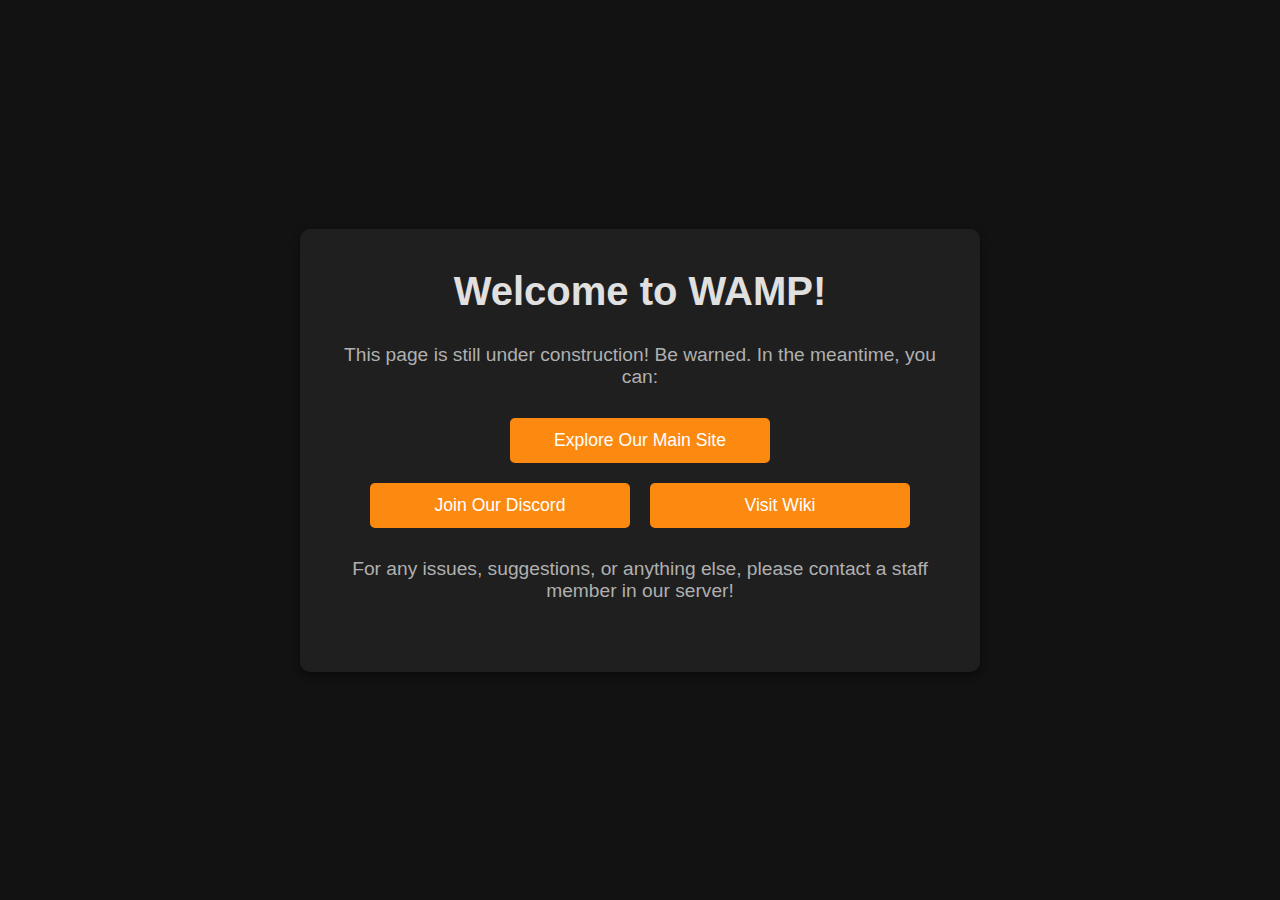
<file: index.html>
<!DOCTYPE html>
<html lang="en">
  <head>
    <meta charset="UTF-8" />
    <meta name="viewport" content="width=device-width, initial-scale=1.0" />
    <title>WAMP - Home</title>
    <link rel="icon" href="assets/logo.png" />
    <link rel="stylesheet" href="styles/stylesindex.css" />
  </head>
  <body>
    <div class="container">
      <h1>Welcome to WAMP!</h1>
      <p>
        This page is still under construction! Be warned. In the meantime, you
        can:
      </p>
      <a href="https://wherearemypants.carrd.co/" class="button" target="_self"
        >Explore Our Main Site</a
      >
      <div class="cta-buttons">
        <a href="https://discord.gg/HuFpqrzXqu" class="button" target="_self"
          >Join Our Discord</a
        >
        <a href="pages/wiki.html" class="button" target="_self">Visit Wiki</a>
      </div>
      <p>
        For any issues, suggestions, or anything else, please contact a staff
        member in our server!
      </p>
    </div>
  </body>
</html>
</file>
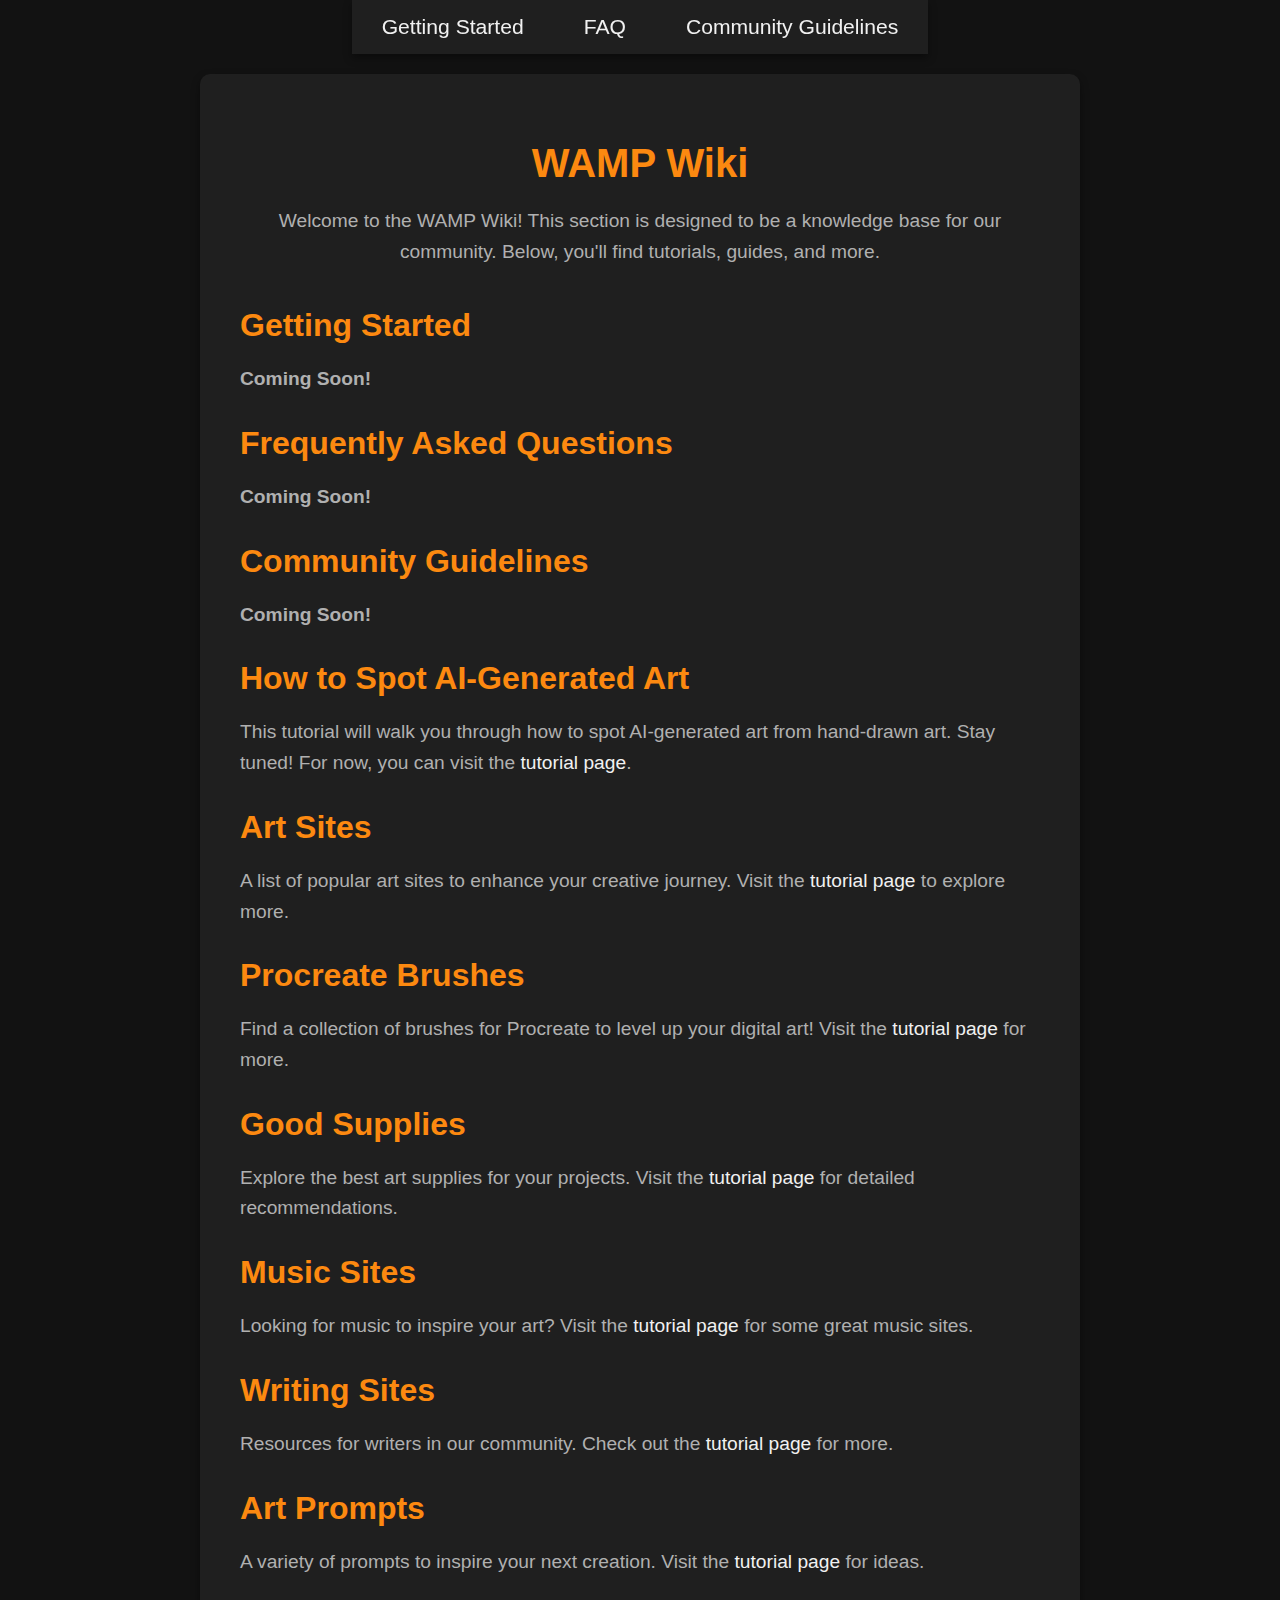
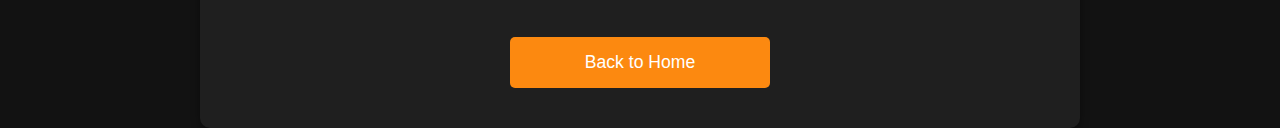
<file: pages/wiki.html>
<!DOCTYPE html>
<html lang="en">
  <head>
    <meta charset="UTF-8" />
    <meta name="viewport" content="width=device-width, initial-scale=1.0" />
    <title>WAMP - Wiki</title>
    <link rel="icon" href="../assets/logo.png" />
    <link rel="stylesheet" href="../styles/styleswiki.css" />
  </head>
  <body>
    <div class="navbar">
      <ul>
        <li><a href="#getting-started">Getting Started</a></li>
        <li><a href="#faq">FAQ</a></li>
        <li><a href="#community-guidelines">Community Guidelines</a></li>
      </ul>
    </div>

    <div class="container">
      <h1>WAMP Wiki</h1>
      <p>
        Welcome to the WAMP Wiki! This section is designed to be a knowledge
        base for our community. Below, you'll find tutorials, guides, and more.
      </p>

      <div class="wiki-content">
        <section id="getting-started">
          <h2>Getting Started</h2>
          <p><strong>Coming Soon!</strong></p>
        </section>

        <section id="faq">
          <h2>Frequently Asked Questions</h2>
          <p><strong>Coming Soon!</strong></p>
        </section>

        <section id="community-guidelines">
          <h2>Community Guidelines</h2>
          <p><strong>Coming Soon!</strong></p>
        </section>

        <section id="how-to-spot-ai-art">
          <h2>How to Spot AI-Generated Art</h2>
          <p>
            This tutorial will walk you through how to spot AI-generated art
            from hand-drawn art. Stay tuned! For now, you can visit the
            <a href="tutorials/ai-art-spotting.html">tutorial page</a>.
          </p>
        </section>

        <section id="art-sites">
          <h2>Art Sites</h2>
          <p>
            A list of popular art sites to enhance your creative journey. Visit
            the <a href="tutorials/art-sites.html">tutorial page</a> to explore
            more.
          </p>
        </section>

        <section id="procreate-brushes">
          <h2>Procreate Brushes</h2>
          <p>
            Find a collection of brushes for Procreate to level up your digital
            art! Visit the
            <a href="tutorials/procreate-brushes.html">tutorial page</a> for
            more.
          </p>
        </section>

        <section id="good-supplies">
          <h2>Good Supplies</h2>
          <p>
            Explore the best art supplies for your projects. Visit the
            <a href="tutorials/good-supplies.html">tutorial page</a> for
            detailed recommendations.
          </p>
        </section>

        <section id="music-sites">
          <h2>Music Sites</h2>
          <p>
            Looking for music to inspire your art? Visit the
            <a href="tutorials/music-sites.html">tutorial page</a> for some
            great music sites.
          </p>
        </section>

        <section id="writing-sites">
          <h2>Writing Sites</h2>
          <p>
            Resources for writers in our community. Check out the
            <a href="tutorials/writing-sites.html">tutorial page</a> for more.
          </p>
        </section>

        <section id="art-prompts">
          <h2>Art Prompts</h2>
          <p>
            A variety of prompts to inspire your next creation. Visit the
            <a href="tutorials/art-prompts.html">tutorial page</a> for ideas.
          </p>
        </section>
      </div>

      <a href="../index.html" class="button">Back to Home</a>
    </div>

    <script src="../scripts/scrolling.js"></script>
  </body>
</html>
</file>
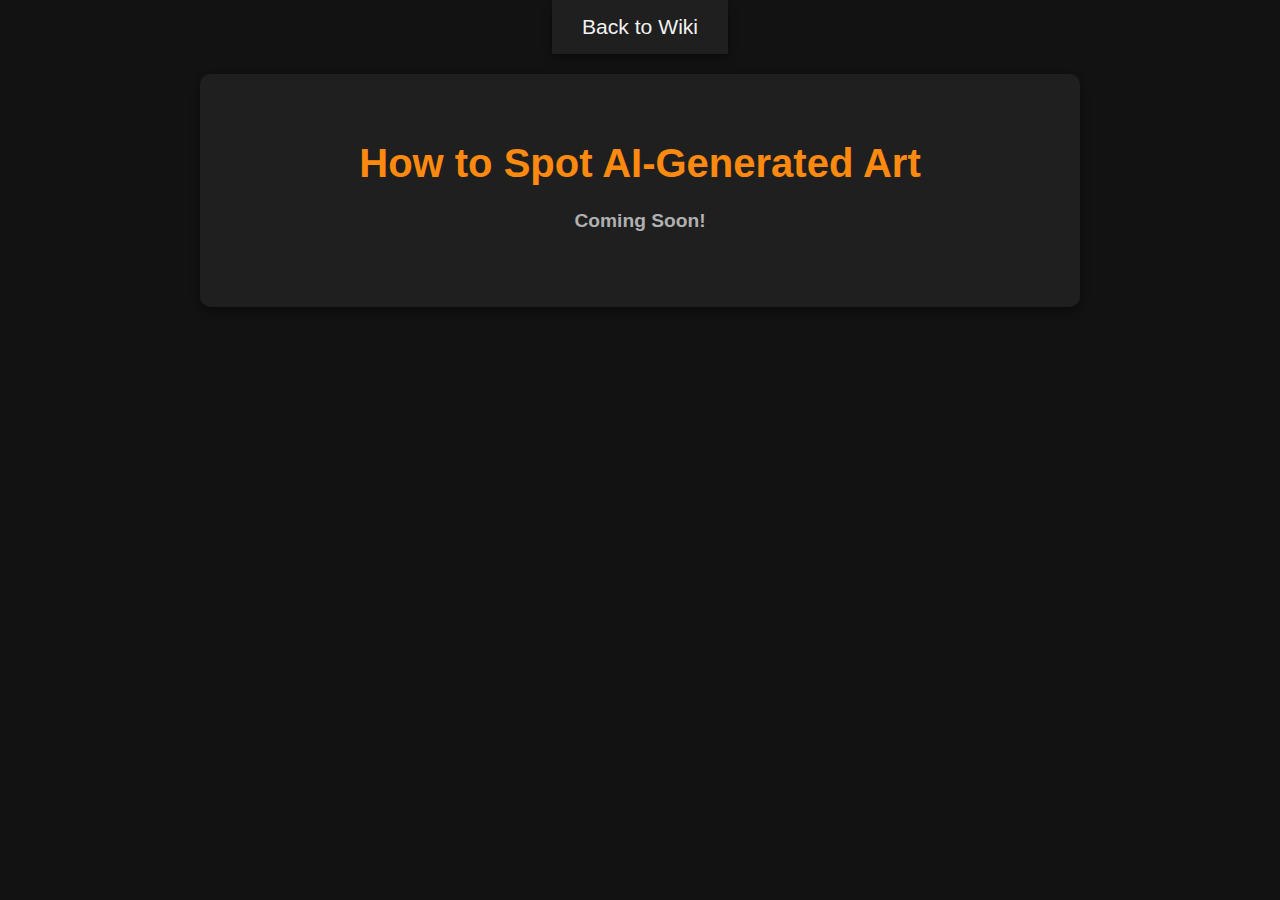
<file: pages/tutorials/ai-art-spotting.html>
<!DOCTYPE html>
<html lang="en">
  <head>
    <meta charset="UTF-8" />
    <meta name="viewport" content="width=device-width, initial-scale=1.0" />
    <title>How to Spot AI Art - WAMP</title>
    <link rel="icon" href="../../assets/logo.png" />
    <link rel="stylesheet" href="../../styles/styleswiki.css" />
  </head>
  <body>
    <div class="navbar">
      <ul>
        <li><a href="../wiki.html">Back to Wiki</a></li>
      </ul>
    </div>

    <div class="container">
      <h1>How to Spot AI-Generated Art</h1>
      <p><strong>Coming Soon!</strong></p>
    </div>
  </body>
</html>
</file>
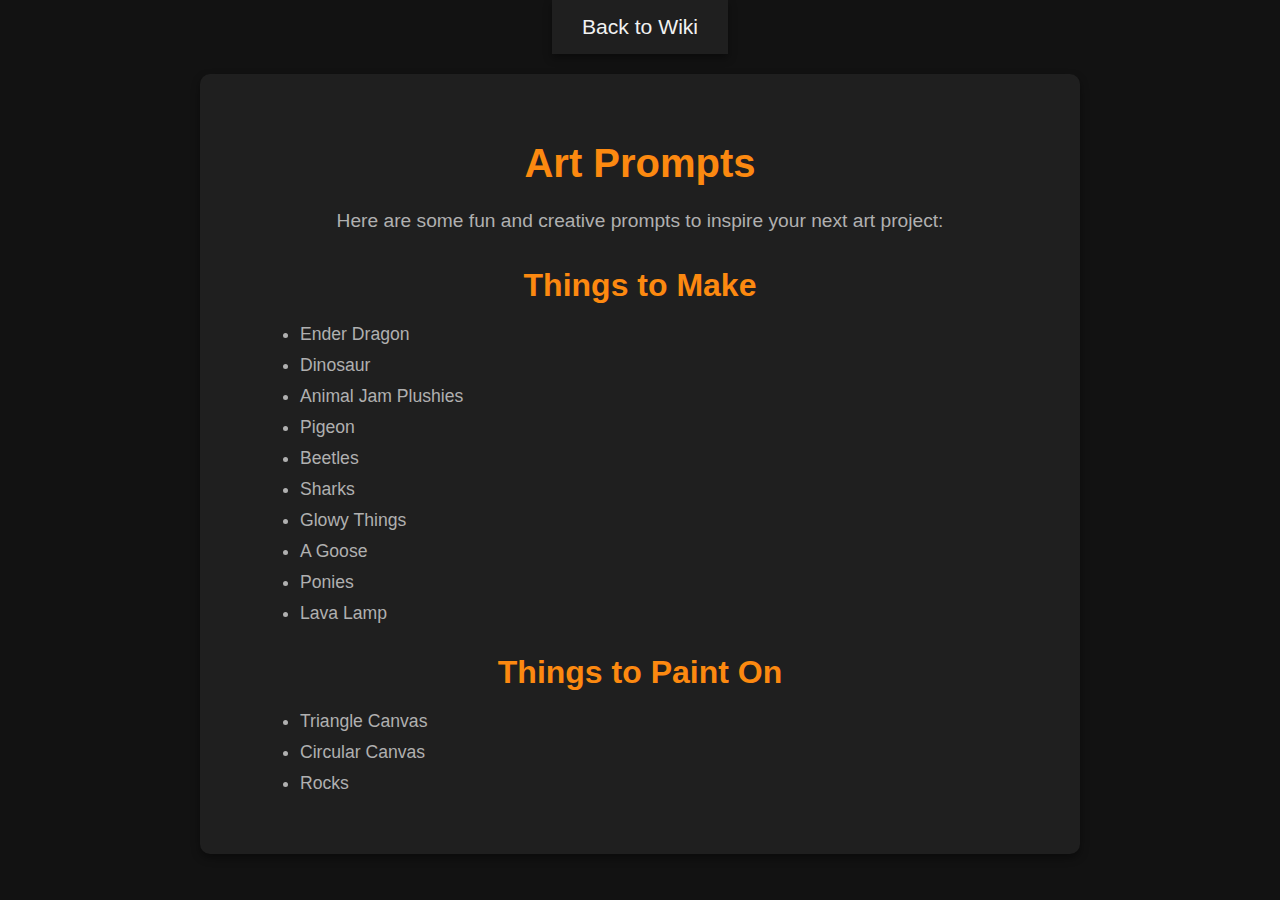
<file: pages/tutorials/art-prompts.html>
<!DOCTYPE html>
<html lang="en">
  <head>
    <meta charset="UTF-8" />
    <meta name="viewport" content="width=device-width, initial-scale=1.0" />
    <title>Art Prompts - WAMP</title>
    <link rel="icon" href="../../assets/logo.png" />
    <link rel="stylesheet" href="../../styles/styleswiki.css" />
  </head>
  <body>
    <div class="navbar">
      <ul>
        <li><a href="../wiki.html">Back to Wiki</a></li>
      </ul>
    </div>

    <div class="container">
      <h1>Art Prompts</h1>
      <p>
        Here are some fun and creative prompts to inspire your next art project:
      </p>

      <h2>Things to Make</h2>
      <ul>
        <li>Ender Dragon</li>
        <li>Dinosaur</li>
        <li>Animal Jam Plushies</li>
        <li>Pigeon</li>
        <li>Beetles</li>
        <li>Sharks</li>
        <li>Glowy Things</li>
        <li>A Goose</li>
        <li>Ponies</li>
        <li>Lava Lamp</li>
      </ul>

      <h2>Things to Paint On</h2>
      <ul>
        <li>Triangle Canvas</li>
        <li>Circular Canvas</li>
        <li>Rocks</li>
      </ul>
    </div>
  </body>
</html>
</file>
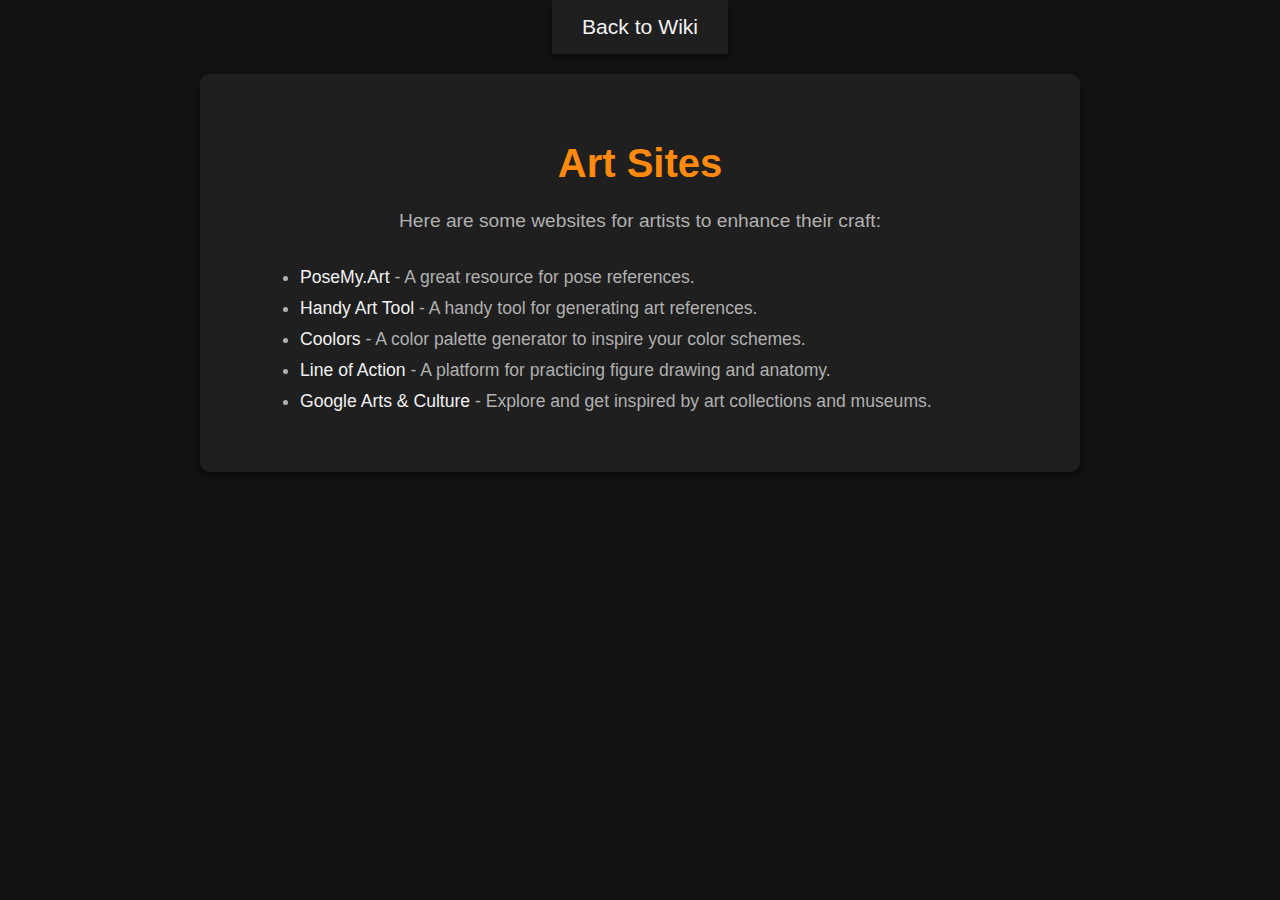
<file: pages/tutorials/art-sites.html>
<!DOCTYPE html>
<html lang="en">
  <head>
    <meta charset="UTF-8" />
    <meta name="viewport" content="width=device-width, initial-scale=1.0" />
    <title>Art Sites - WAMP</title>
    <link rel="icon" href="../../assets/logo.png" />
    <link rel="stylesheet" href="../../styles/styleswiki.css" />
  </head>
  <body>
    <div class="navbar">
      <ul>
        <li><a href="../wiki.html">Back to Wiki</a></li>
      </ul>
    </div>

    <div class="container">
      <h1>Art Sites</h1>
      <p>Here are some websites for artists to enhance their craft:</p>

      <ul>
        <li>
          <a href="https://posemy.art/" target="_blank">PoseMy.Art</a> - A great
          resource for pose references.
        </li>
        <li>
          <a href="https://handyarttool.com/" target="_blank">Handy Art Tool</a>
          - A handy tool for generating art references.
        </li>
        <li>
          <a href="https://coolors.co/" target="_blank">Coolors</a> - A color
          palette generator to inspire your color schemes.
        </li>
        <li>
          <a
            href="https://line-of-action.com/?continueFlag=c875355178685c0b313ae265fb1efd45"
            target="_blank"
            >Line of Action</a
          >
          - A platform for practicing figure drawing and anatomy.
        </li>
        <li>
          <a href="https://artsandculture.google.com/" target="_blank"
            >Google Arts & Culture</a
          >
          - Explore and get inspired by art collections and museums.
        </li>
      </ul>
    </div>
  </body>
</html>
</file>
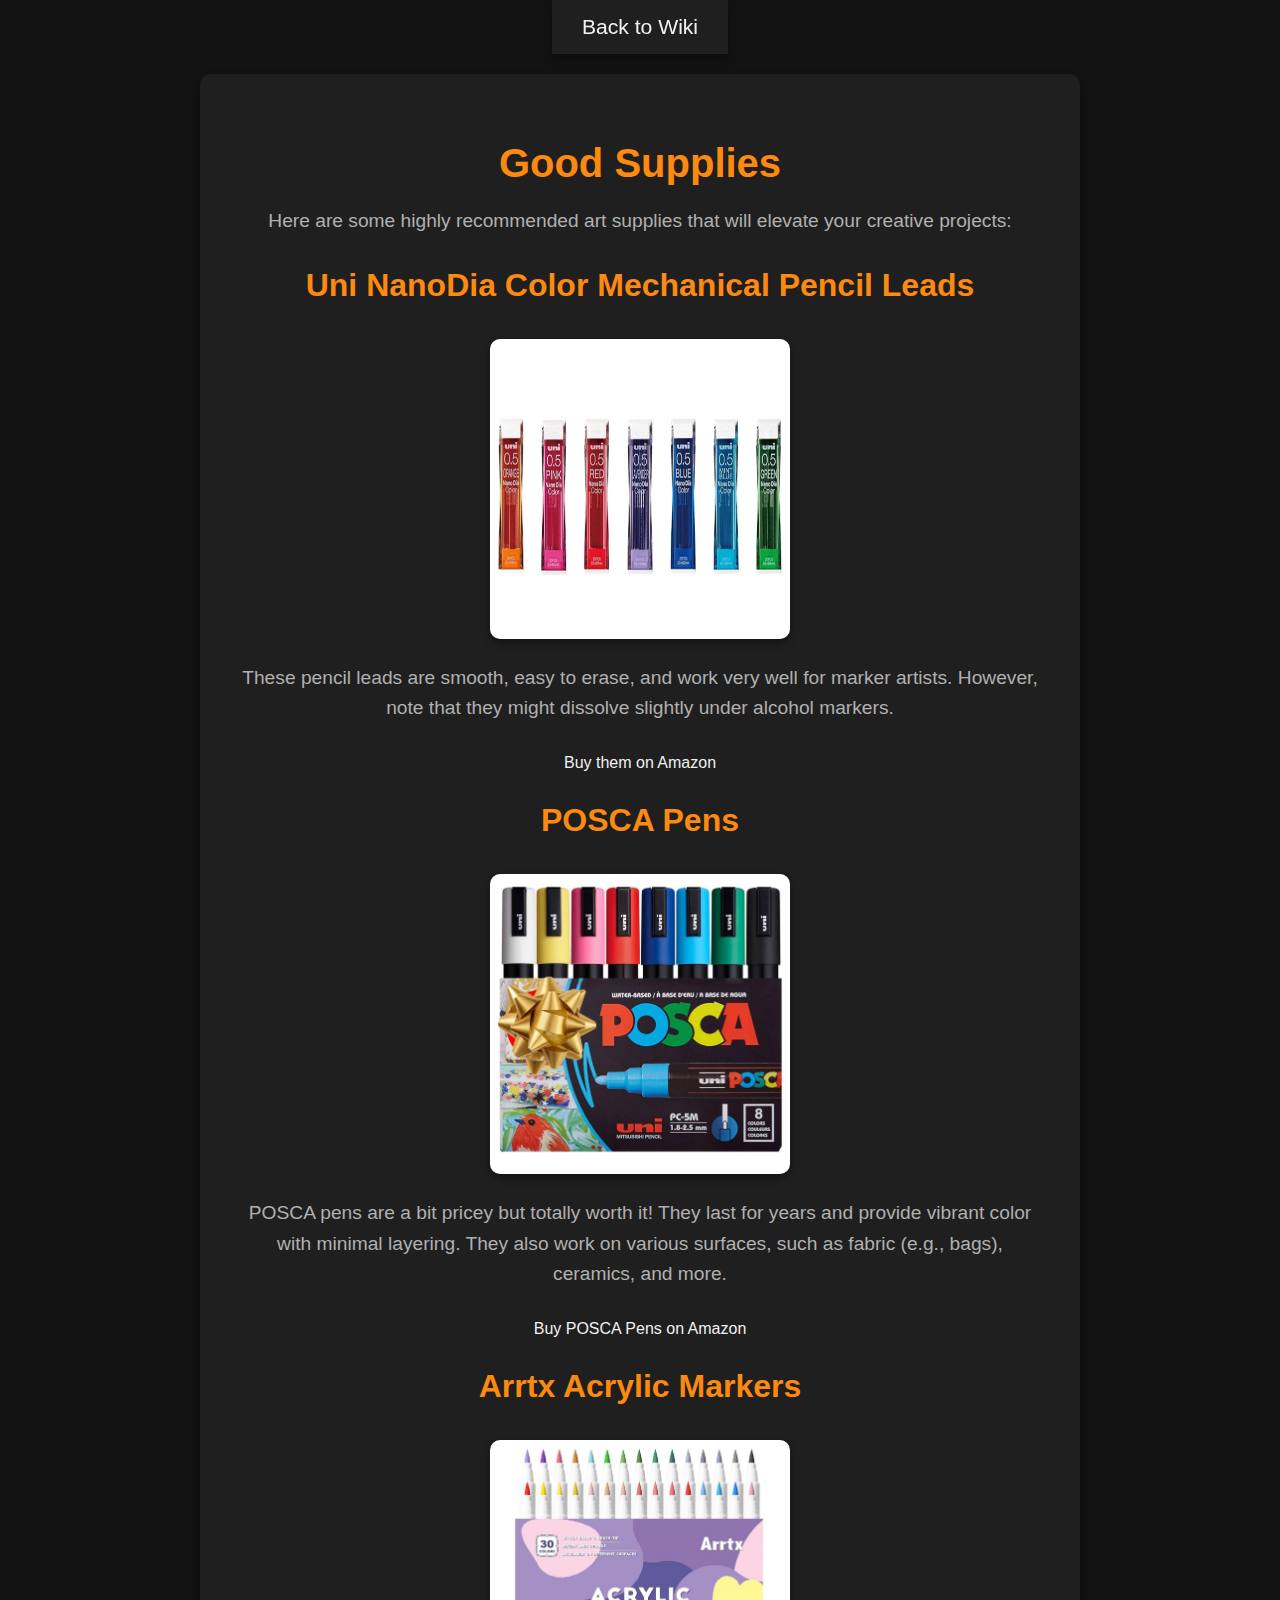
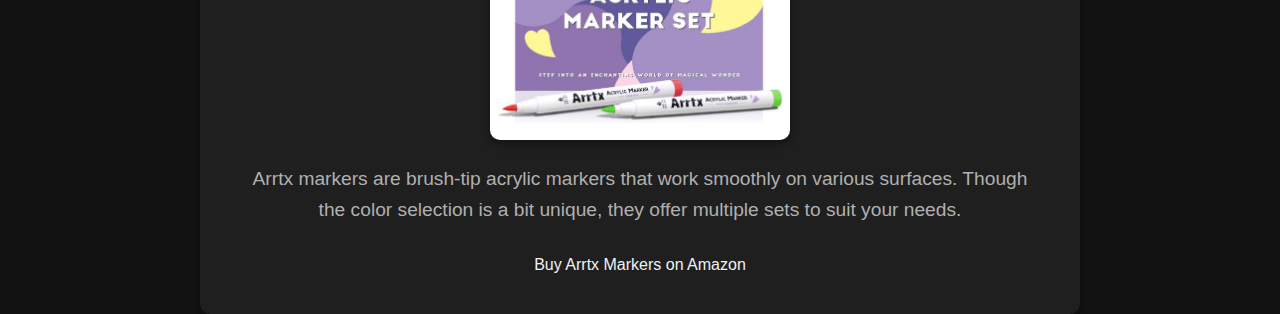
<file: pages/tutorials/good-supplies.html>
<!DOCTYPE html>
<html lang="en">
  <head>
    <meta charset="UTF-8" />
    <meta name="viewport" content="width=device-width, initial-scale=1.0" />
    <title>Good Supplies - WAMP</title>
    <link rel="icon" href="../../assets/logo.png" />
    <link rel="stylesheet" href="../../styles/styleswiki.css" />
  </head>
  <body>
    <div class="navbar">
      <ul>
        <li><a href="../wiki.html">Back to Wiki</a></li>
      </ul>
    </div>

    <div class="container">
      <h1>Good Supplies</h1>
      <p>
        Here are some highly recommended art supplies that will elevate your
        creative projects:
      </p>

      <h2>Uni NanoDia Color Mechanical Pencil Leads</h2>
      <img
        src="../../assets/tutorial/mech-leads.png"
        height="300"
        width="300"
      />
      <p>
        These pencil leads are smooth, easy to erase, and work very well for
        marker artists. However, note that they might dissolve slightly under
        alcohol markers.
      </p>
      <a
        href="https://www.amazon.com/dp/B0713T7W85/?coliid=I1TG3LCR2Q65QK&colid=27YFBAKEXQMT0&psc=1&ref_=cm_sw_r_apin_lstpd_3AWT1RBVZ18DD1Y8GY8V_2&language=en_US"
        target="_blank"
        >Buy them on Amazon</a
      >

      <h2>POSCA Pens</h2>
      <img
        src="../../assets/tutorial/posca-pens.png"
        height="300"
        width="300"
      />
      <p>
        POSCA pens are a bit pricey but totally worth it! They last for years
        and provide vibrant color with minimal layering. They also work on
        various surfaces, such as fabric (e.g., bags), ceramics, and more.
      </p>
      <a href="https://a.co/d/1yMOPsC" target="_blank"
        >Buy POSCA Pens on Amazon</a
      >

      <h2>Arrtx Acrylic Markers</h2>
      <img
        src="../../assets/tutorial/arrtx-markers.png"
        height="300"
        width="300"
      />
      <p>
        Arrtx markers are brush-tip acrylic markers that work smoothly on
        various surfaces. Though the color selection is a bit unique, they offer
        multiple sets to suit your needs.
      </p>
      <a href="https://a.co/d/1OL0DNN" target="_blank"
        >Buy Arrtx Markers on Amazon</a
      >
    </div>
  </body>
</html>
</file>
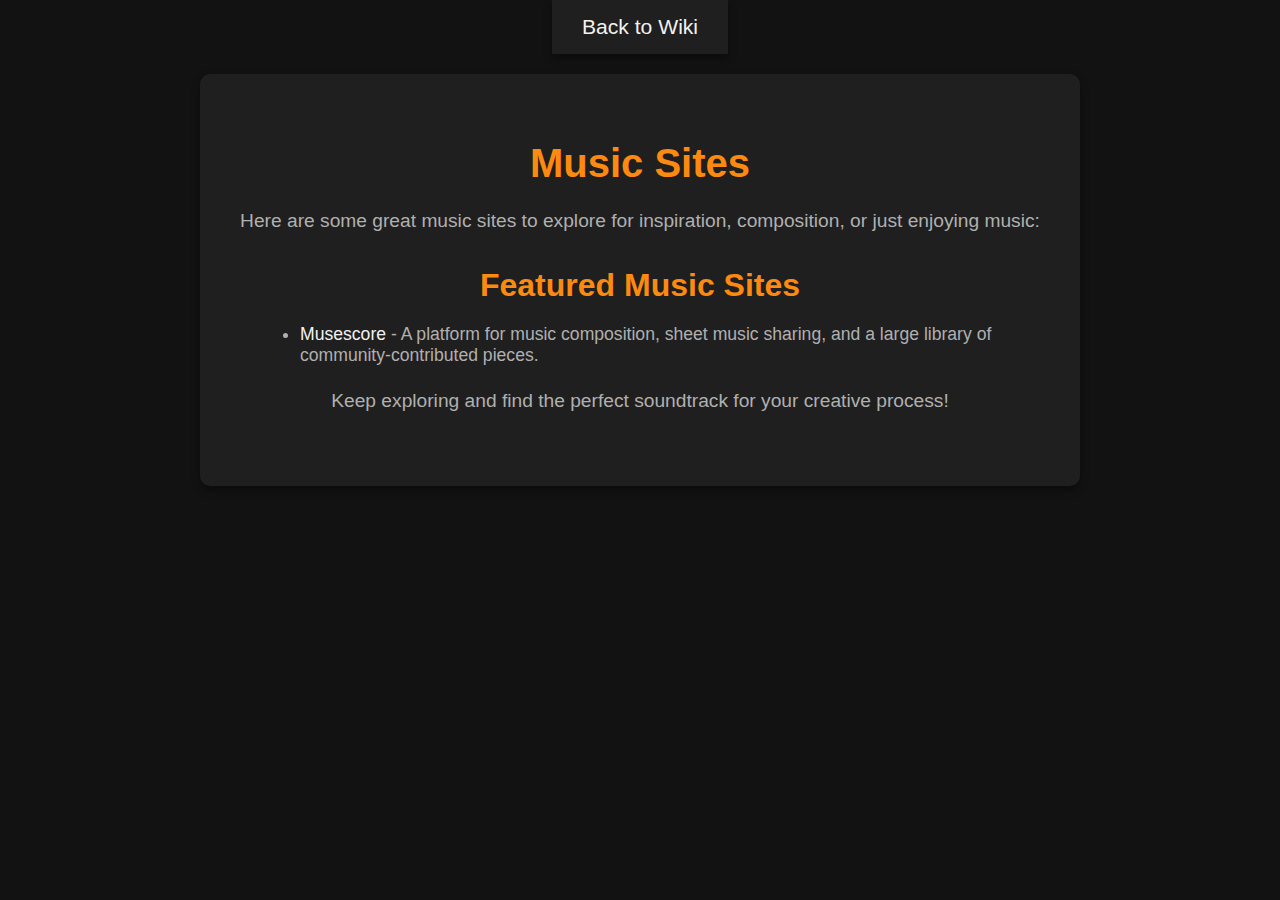
<file: pages/tutorials/music-sites.html>
<!DOCTYPE html>
<html lang="en">
  <head>
    <meta charset="UTF-8" />
    <meta name="viewport" content="width=device-width, initial-scale=1.0" />
    <title>Music Sites - WAMP</title>
    <link rel="icon" href="../assets/logo.png" />
    <link rel="stylesheet" href="../../styles/styleswiki.css" />
  </head>
  <body>
    <div class="navbar">
      <ul>
        <li><a href="../wiki.html">Back to Wiki</a></li>
      </ul>
    </div>

    <div class="container">
      <h1>Music Sites</h1>
      <p>
        Here are some great music sites to explore for inspiration, composition,
        or just enjoying music:
      </p>

      <h2>Featured Music Sites</h2>

      <ul>
        <li>
          <a href="https://musescore.org/en" target="_blank">Musescore</a> - A
          platform for music composition, sheet music sharing, and a large
          library of community-contributed pieces.
        </li>
        <!-- Add more music sites here -->
      </ul>

      <p>
        Keep exploring and find the perfect soundtrack for your creative
        process!
      </p>
    </div>
  </body>
</html>
</file>
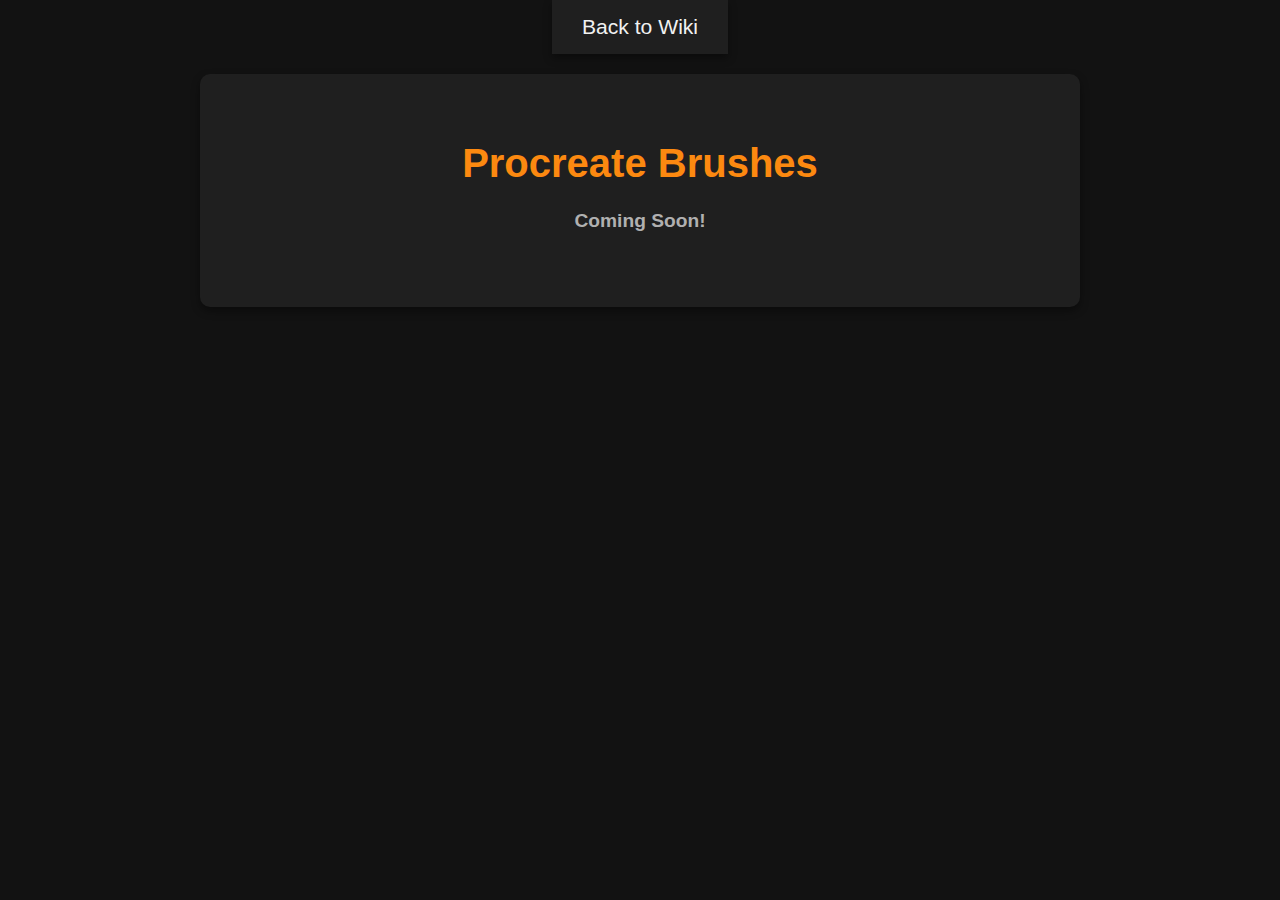
<file: pages/tutorials/procreate-brushes.html>
<!DOCTYPE html>
<html lang="en">
  <head>
    <meta charset="UTF-8" />
    <meta name="viewport" content="width=device-width, initial-scale=1.0" />
    <title>Procreate Brushes - WAMP</title>
    <link rel="icon" href="../../assets/logo.png" />
    <link rel="stylesheet" href="../../styles/styleswiki.css" />
  </head>
  <body>
    <div class="navbar">
      <ul>
        <li><a href="../wiki.html">Back to Wiki</a></li>
      </ul>
    </div>

    <div class="container">
      <h1>Procreate Brushes</h1>
      <p><strong>Coming Soon!</strong></p>
    </div>
  </body>
</html>
</file>
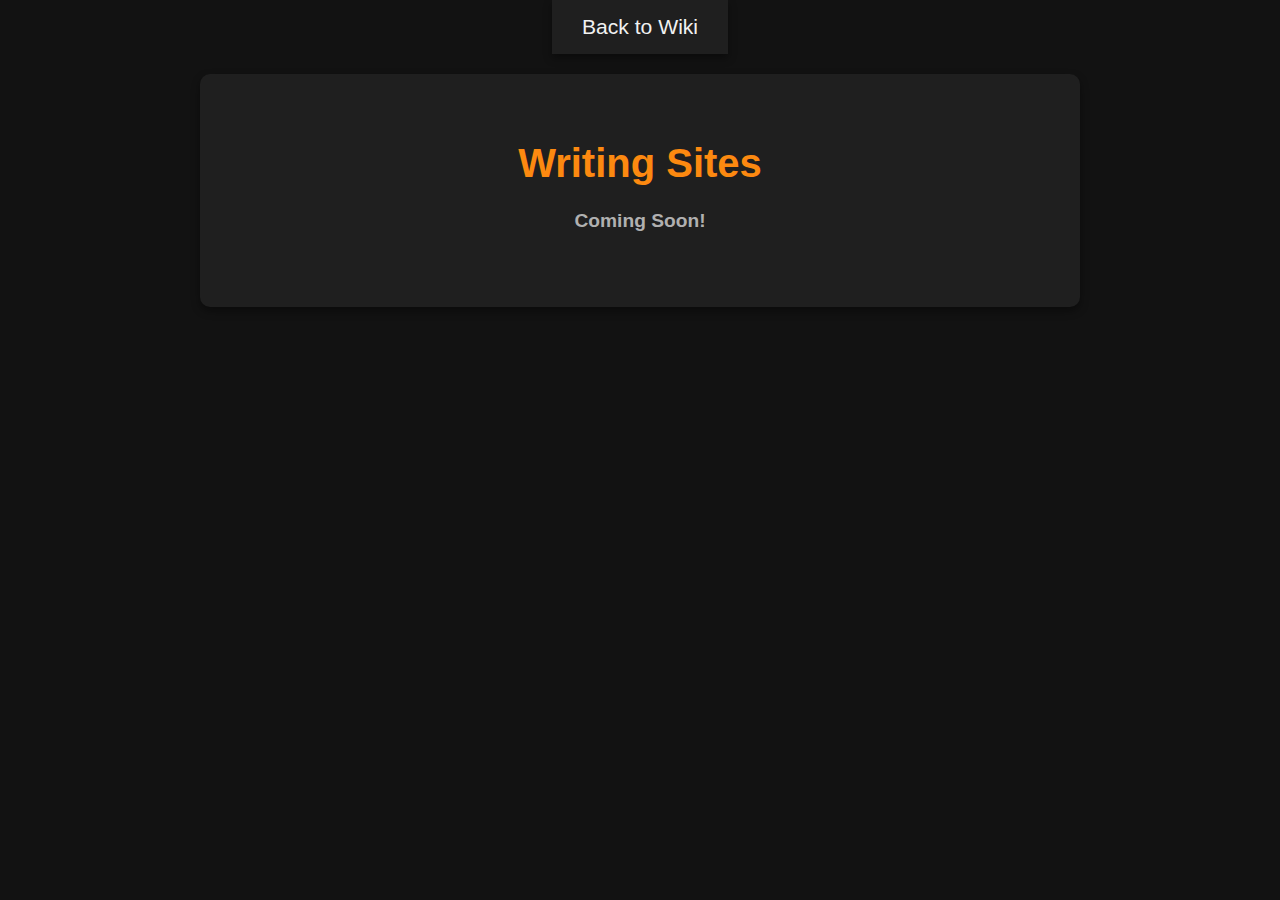
<file: pages/tutorials/writing-sites.html>
<!DOCTYPE html>
<html lang="en">
  <head>
    <meta charset="UTF-8" />
    <meta name="viewport" content="width=device-width, initial-scale=1.0" />
    <title>Writing Sites - WAMP</title>
    <link rel="icon" href="../../assets/logo.png" />
    <link rel="stylesheet" href="../../styles/styleswiki.css" />
  </head>
  <body>
    <div class="navbar">
      <ul>
        <li><a href="../wiki.html">Back to Wiki</a></li>
      </ul>
    </div>

    <div class="container">
      <h1>Writing Sites</h1>
      <p><strong>Coming Soon!</strong></p>
    </div>
  </body>
</html>
</file>
<file: styles/stylesindex.css>
body,
h1,
p,
a {
  margin: 0;
  padding: 0;
}

body {
  font-family: Arial, sans-serif;
  background-color: #121212;
  color: #f1f1f1;
  display: flex;
  justify-content: center;
  align-items: center;
  height: 100vh;
  margin: 0;
}

.container {
  background-color: #1f1f1f;
  padding: 40px;
  text-align: center;
  border-radius: 10px;
  box-shadow: 0 4px 8px rgba(0, 0, 0, 0.4);
  width: 90%;
  max-width: 600px;
}

h1 {
  color: #e0e0e0;
  font-size: 2.5em;
  margin-bottom: 20px;
}

p {
  color: #b0b0b0;
  font-size: 1.2em;
  margin-top: 3;
  margin-bottom: 30px;
  margin-top: 30px;
}

a {
  text-decoration: none;
}

.cta-buttons {
  display: flex;
  justify-content: center;
  gap: 20px;
  margin-top: 20px;
  width: 100%;
}

.button {
  padding: 12px 30px;
  background-color: #fc8910;
  color: white;
  font-size: 1.1em;
  border-radius: 5px;
  transition: background-color 0.3s ease;
  display: inline-block;
  width: 200px;
  text-align: center;
}

.button:hover {
  background-color: #d65300;
}

.button.disabled {
  background-color: #aaa;
  cursor: not-allowed;
}

footer {
  color: #888;
  font-size: 1em;
  margin-top: 20px;
}

a {
  color: #f1f1f1;
}
</file>
<file: styles/styleswiki.css>
/* Navbar */
.navbar {
  position: sticky;
  top: 0;
  background-color: #1f1f1f;
  padding: 15px 0;
  box-shadow: 0 4px 8px rgba(0, 0, 0, 0.4);
  z-index: 100;
}

.navbar ul {
  list-style: none;
  margin: 0;
  padding: 0;
  display: flex;
  justify-content: center;
}

.navbar ul li {
  margin: 0 15px;
}

.navbar ul li a {
  text-decoration: none;
  color: #f1f1f1;
  font-size: 1.2em;
  transition: color 0.3s ease;
  padding: 10px 15px;
}

.navbar ul li a:hover {
  color: #fc8910;
  background-color: #333;
  border-radius: 5px;
}

/* Body */
body {
  font-family: Arial, sans-serif;
  background-color: #121212;
  color: #f1f1f1;
  display: flex;
  flex-direction: column;
  align-items: center;
  margin: 0;
}

.container {
  background-color: #1f1f1f;
  padding: 40px;
  text-align: center;
  border-radius: 10px;
  box-shadow: 0 4px 8px rgba(0, 0, 0, 0.4);
  width: 90%;
  max-width: 800px;
  margin-top: 20px;
}

/* Headings */
h1 {
  color: #fc8910;
  font-size: 2.5em;
  margin-bottom: 20px;
}

h2 {
  color: #fc8910;
  font-size: 2em;
  margin-top: 30px;
  margin-bottom: 15px;
}

/* Paragraphs */
p {
  color: #b0b0b0;
  font-size: 1.2em;
  margin-top: 20px;
  margin-bottom: 30px;
  line-height: 1.6;
}

ul {
  text-align: left;
  margin: 20px;
  font-size: 1.1em;
}

/* Styling the list items for prompts */
ul li {
  color: #b0b0b0;
  margin: 10px 0;
}

/* Wiki Content */
.wiki-content {
  text-align: left;
  margin-top: 40px;
}

/* Image Styling */
img {
  max-width: 100%;
  border-radius: 10px;
  box-shadow: 0 4px 8px rgba(0, 0, 0, 0.4);
  margin-top: 20px;
}

/* Buttons */
.button {
  padding: 12px 30px;
  background-color: #fc8910;
  color: white;
  font-size: 1.1em;
  border-radius: 5px;
  transition: background-color 0.3s ease;
  display: inline-block;
  width: 200px;
  text-align: center;
  text-decoration: none;
  margin-top: 30px;
}

.button:hover {
  background-color: #d65300;
}

/* Footer */
footer {
  color: #888;
  font-size: 1em;
  margin-top: 20px;
}

/* Link Styling */
a {
  color: #f1f1f1;
  text-decoration: none;
}

a:hover {
  color: #fc8910;
}

/* Add padding to avoid content from sticking to the top */
.container {
  padding: 40px;
}

/* Special for tutorial pages to improve readability */
.tutorial-header {
  font-size: 2em;
  color: #e0e0e0;
  margin-bottom: 20px;
}

.tutorial-section {
  margin-bottom: 40px;
}

.tutorial-section h3 {
  color: #fc8910;
  font-size: 1.6em;
  margin-bottom: 10px;
}

.tutorial-section p {
  color: #b0b0b0;
  font-size: 1.2em;
  line-height: 1.6;
}

/* Enhancing links for tutorial pages */
.tutorial-section a {
  color: #fc8910;
  font-weight: bold;
  text-decoration: none;
  padding: 5px 10px;
}

.tutorial-section a:hover {
  background-color: #333;
  border-radius: 5px;
}

/* For better visibility on buttons */
.button {
  padding: 15px 30px;
  background-color: #fc8910;
  color: white;
  font-size: 1.1em;
  border-radius: 5px;
  transition: background-color 0.3s ease;
  display: inline-block;
  width: 200px;
  text-align: center;
}

.button:hover {
  background-color: #d65300;
}
</file>
